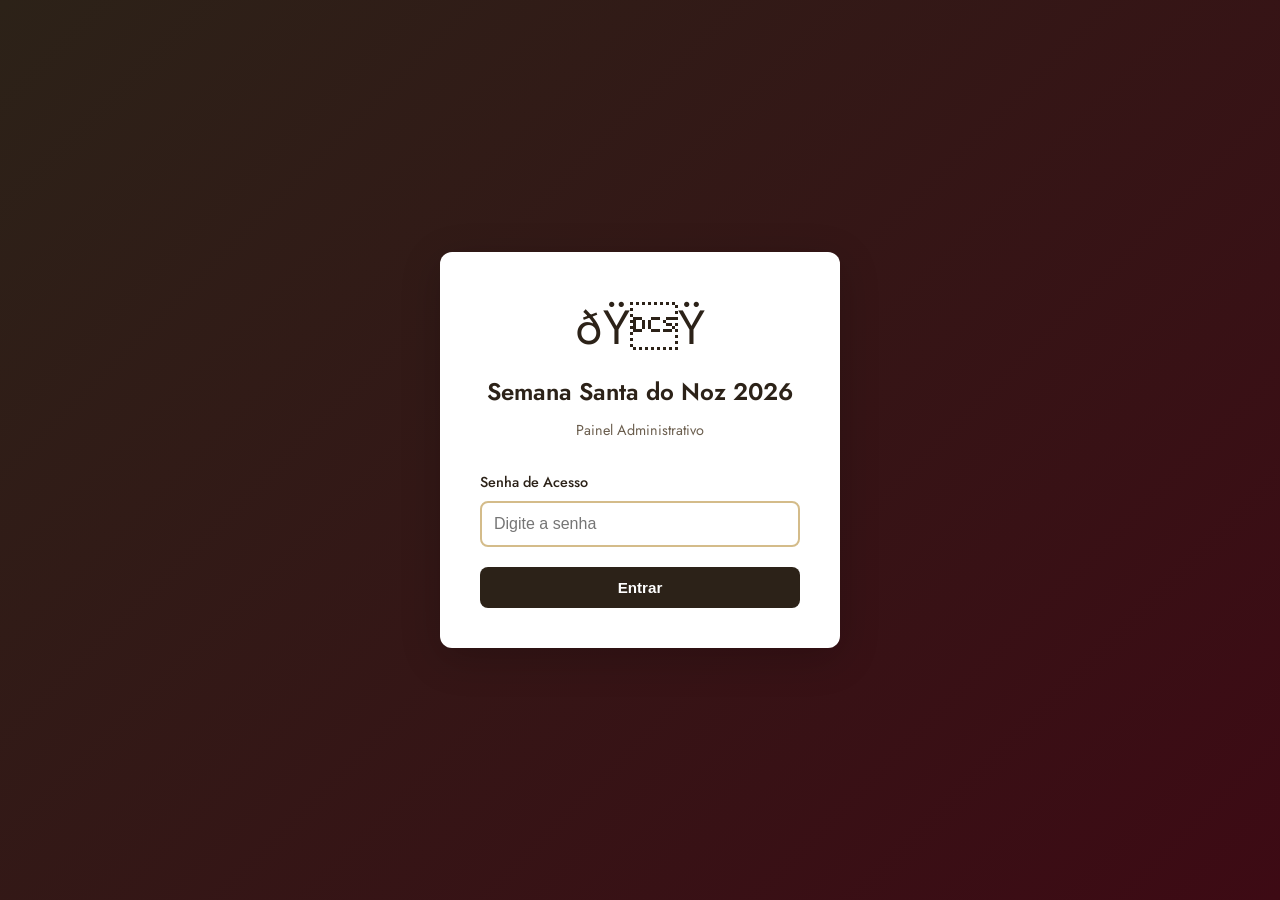
<file: admin.html>
<!DOCTYPE html>
<html lang="pt-BR">

<head>
    <!-- Google Tag Manager -->
    <script>(function (w, d, s, l, i) {
            w[l] = w[l] || []; w[l].push({
                'gtm.start':
                    new Date().getTime(), event: 'gtm.js'
            }); var f = d.getElementsByTagName(s)[0],
                j = d.createElement(s), dl = l != 'dataLayer' ? '&l=' + l : ''; j.async = true; j.src =
                    'https://www.googletagmanager.com/gtm.js?id=' + i + dl; f.parentNode.insertBefore(j, f);
        })(window, document, 'script', 'dataLayer', 'GTM-M2TM3LP9');</script>
    <!-- End Google Tag Manager -->

    <!-- Google tag (gtag.js) -->
    <script async src="https://www.googletagmanager.com/gtag/js?id=G-BR3YMR3MLD"></script>
    <script>
        window.dataLayer = window.dataLayer || [];
        function gtag() { dataLayer.push(arguments); }
        gtag('js', new Date());
        gtag('config', 'G-BR3YMR3MLD');
    </script>

    <!-- Meta Pixel Code -->
    <script>
        !function (f, b, e, v, n, t, s) {
            if (f.fbq) return; n = f.fbq = function () {
                n.callMethod ?
                n.callMethod.apply(n, arguments) : n.queue.push(arguments)
            };
            if (!f._fbq) f._fbq = n; n.push = n; n.loaded = !0; n.version = '2.0';
            n.queue = []; t = b.createElement(e); t.async = !0;
            t.src = v; s = b.getElementsByTagName(e)[0];
            s.parentNode.insertBefore(t, s)
        }(window, document, 'script',
            'https://connect.facebook.net/en_US/fbevents.js');
        fbq('init', '1549972042823192');
        fbq('track', 'PageView');
    </script>
    <noscript><img height="1" width="1" style="display:none"
            src="https://www.facebook.com/tr?id=1549972042823192&ev=PageView&noscript=1" /></noscript>
    <!-- End Meta Pixel Code -->

    <meta charset="UTF-8">
    <meta name="viewport" content="width=device-width, initial-scale=1.0">
    <title>Admin — Semana Santa 2026 | Noz</title>

    <!-- Favicon -->
    <link rel="icon" type="image/png" href="imagens/favicon.png">
    <link rel="preconnect" href="https://fonts.googleapis.com">
    <link rel="preconnect" href="https://fonts.gstatic.com" crossorigin>
    <link href="https://fonts.googleapis.com/css2?family=Jost:wght@300;400;500&display=swap" rel="stylesheet">

    <style>
        * {
            margin: 0;
            padding: 0;
            box-sizing: border-box;
        }

        :root {
            --color-vinho: #2C2218;
            --color-dourado: #C4A86B;
            --color-bg: #F5F0E8;
            --color-card: #EDE5D4;
            --color-text: #2C2218;
            --color-text-muted: #6B5E4E;
            --color-border: #D4BC8A;
            --color-success: #28a745;
            --color-info: #17a2b8;
            --shadow: 0 2px 8px rgba(0, 0, 0, 0.08);
            --shadow-hover: 0 4px 16px rgba(0, 0, 0, 0.12);
        }

        body {
            font-family: 'Jost', -apple-system, BlinkMacSystemFont, 'Segoe UI', Roboto, sans-serif;
            background: var(--color-bg);
            color: var(--color-text);
            min-height: 100vh;
            line-height: 1.5;
        }

        /* Login Screen */
        .login-container {
            display: flex;
            justify-content: center;
            align-items: center;
            min-height: 100vh;
            padding: 20px;
            background: linear-gradient(135deg, var(--color-vinho) 0%, #3d0a14 100%);
        }

        .login-box {
            background: white;
            padding: 40px;
            border-radius: 12px;
            box-shadow: 0 10px 40px rgba(0, 0, 0, 0.2);
            max-width: 400px;
            width: 100%;
        }

        .login-logo {
            text-align: center;
            font-size: 3rem;
            margin-bottom: 10px;
        }

        .login-title {
            color: var(--color-vinho);
            font-size: 1.5rem;
            margin-bottom: 10px;
            text-align: center;
            font-weight: 600;
        }

        .login-subtitle {
            color: var(--color-text-muted);
            font-size: 0.9rem;
            margin-bottom: 30px;
            text-align: center;
        }

        .input-group {
            margin-bottom: 20px;
        }

        .input-group label {
            display: block;
            margin-bottom: 8px;
            color: var(--color-text);
            font-size: 0.9rem;
            font-weight: 500;
        }

        .input-group input {
            width: 100%;
            padding: 12px;
            border: 2px solid var(--color-border);
            background: white;
            color: var(--color-text);
            border-radius: 8px;
            font-size: 1rem;
            transition: all 0.3s ease;
        }

        .input-group input:focus {
            outline: none;
            border-color: var(--color-vinho);
            box-shadow: 0 0 0 3px rgba(92, 15, 30, 0.1);
        }

        .btn {
            padding: 12px 24px;
            border: none;
            border-radius: 8px;
            font-size: 0.95rem;
            font-weight: 600;
            cursor: pointer;
            transition: all 0.2s ease;
            display: inline-flex;
            align-items: center;
            gap: 8px;
            text-decoration: none;
        }

        .btn-primary {
            background: var(--color-vinho);
            color: white;
            width: 100%;
            justify-content: center;
        }

        .btn-primary:hover {
            background: #7a1428;
            transform: translateY(-1px);
            box-shadow: 0 4px 12px rgba(92, 15, 30, 0.3);
        }

        .btn-success {
            background: var(--color-success);
            color: white;
            padding: 8px 16px;
            font-size: 0.85rem;
        }

        .btn-success:hover:not(:disabled) {
            background: #218838;
        }

        .btn-success:disabled {
            background: #6c757d;
            cursor: not-allowed;
            opacity: 0.6;
        }

        .btn-secondary {
            background: white;
            color: var(--color-text);
            border: 1px solid var(--color-border);
            padding: 8px 16px;
            font-size: 0.85rem;
        }

        .btn-secondary:hover {
            background: var(--color-bg);
        }

        .error-message {
            background: #f8d7da;
            color: #721c24;
            padding: 12px;
            border-radius: 8px;
            margin-top: 15px;
            display: none;
            border: 1px solid #f5c6cb;
        }

        /* Dashboard */
        .dashboard {
            display: none;
        }

        .dashboard.active {
            display: block;
        }

        .dashboard-header {
            background: white;
            box-shadow: var(--shadow);
            padding: 16px 24px;
            position: sticky;
            top: 0;
            z-index: 100;
            border-bottom: 1px solid var(--color-border);
        }

        .header-content {
            max-width: 1600px;
            margin: 0 auto;
            display: flex;
            justify-content: space-between;
            align-items: center;
            flex-wrap: wrap;
            gap: 16px;
        }

        .dashboard-title {
            color: var(--color-vinho);
            font-size: 1.5rem;
            font-weight: 700;
            display: flex;
            align-items: center;
            gap: 8px;
        }

        .header-actions {
            display: flex;
            gap: 12px;
            align-items: center;
            flex-wrap: wrap;
        }

        .filter-group {
            display: flex;
            gap: 8px;
            background: var(--color-bg);
            padding: 4px;
            border-radius: 8px;
        }

        .filter-btn {
            padding: 6px 16px;
            background: transparent;
            color: var(--color-text-muted);
            border: none;
            border-radius: 6px;
            cursor: pointer;
            transition: all 0.2s ease;
            font-size: 0.9rem;
            font-weight: 500;
        }

        .filter-btn.active {
            background: white;
            color: var(--color-vinho);
            box-shadow: var(--shadow);
        }

        .filter-btn:hover:not(.active) {
            background: rgba(255, 255, 255, 0.5);
        }

        .btn-refresh {
            background: var(--color-info);
            color: white;
            padding: 8px 16px;
            font-size: 0.85rem;
        }

        .btn-refresh:hover {
            background: #138496;
        }

        .btn-logout {
            background: #dc3545;
            color: white;
            padding: 8px 16px;
            font-size: 0.85rem;
        }

        .btn-logout:hover {
            background: #c82333;
        }

        /* Main Content */
        .main-content {
            max-width: 1600px;
            margin: 0 auto;
            padding: 24px;
        }

        /* Stats */
        .stats-container {
            display: grid;
            grid-template-columns: repeat(auto-fit, minmax(200px, 1fr));
            gap: 16px;
            margin-bottom: 24px;
        }

        .stat-card {
            background: white;
            padding: 20px;
            border-radius: 12px;
            box-shadow: var(--shadow);
            border-left: 4px solid var(--color-vinho);
        }

        .stat-label {
            color: var(--color-text-muted);
            font-size: 0.85rem;
            margin-bottom: 8px;
            font-weight: 500;
        }

        .stat-number {
            font-size: 2rem;
            color: var(--color-vinho);
            font-weight: 700;
        }

        /* Pedidos Grid */
        .pedidos-container {
            display: grid;
            grid-template-columns: repeat(auto-fill, minmax(340px, 1fr));
            gap: 16px;
        }

        .pedido-card {
            background: white;
            border-radius: 12px;
            padding: 16px;
            box-shadow: var(--shadow);
            border: 1px solid var(--color-border);
            transition: all 0.2s ease;
            position: relative;
        }

        .pedido-card:hover {
            transform: translateY(-2px);
            box-shadow: var(--shadow-hover);
        }

        .pedido-header {
            display: flex;
            justify-content: space-between;
            align-items: start;
            margin-bottom: 12px;
            padding-bottom: 12px;
            border-bottom: 2px solid var(--color-bg);
        }

        .pedido-numero {
            color: var(--color-vinho);
            font-size: 1.1rem;
            font-weight: 700;
        }

        .badge {
            padding: 4px 12px;
            border-radius: 12px;
            font-size: 0.75rem;
            font-weight: 600;
            white-space: nowrap;
        }

        .badge-data {
            background: #e3f2fd;
            color: #1565c0;
        }

        .badge-confirmado {
            background: #d4edda;
            color: #155724;
        }

        .pedido-info {
            margin-bottom: 12px;
        }

        .info-row {
            display: flex;
            gap: 8px;
            margin-bottom: 6px;
            font-size: 0.85rem;
        }

        .info-icon {
            flex-shrink: 0;
            width: 16px;
        }

        .info-label {
            color: var(--color-text-muted);
            min-width: 60px;
            font-weight: 500;
        }

        .info-value {
            color: var(--color-text);
            word-break: break-word;
        }

        .pedido-produtos {
            background: var(--color-bg);
            padding: 12px;
            border-radius: 8px;
            margin-bottom: 12px;
            max-height: 120px;
            overflow-y: auto;
        }

        .produtos-title {
            color: var(--color-text);
            font-weight: 600;
            font-size: 0.85rem;
            margin-bottom: 8px;
        }

        .produto-item {
            color: var(--color-text);
            padding: 4px 0;
            font-size: 0.85rem;
            line-height: 1.4;
        }

        .pedido-valores {
            display: grid;
            grid-template-columns: 1fr 1fr;
            gap: 12px;
            margin-bottom: 12px;
            padding: 12px;
            background: #f8f9fa;
            border-radius: 8px;
        }

        .valor-item {
            text-align: center;
        }

        .valor-label {
            color: var(--color-text-muted);
            font-size: 0.75rem;
            margin-bottom: 4px;
            font-weight: 500;
        }

        .valor-amount {
            color: var(--color-vinho);
            font-size: 1.1rem;
            font-weight: 700;
        }

        .pedido-actions {
            display: flex;
            gap: 8px;
        }

        .pedido-actions .btn {
            flex: 1;
        }

        .observacoes {
            background: #fff3cd;
            border-left: 3px solid #ffc107;
            padding: 8px 12px;
            border-radius: 6px;
            margin-bottom: 12px;
            font-size: 0.85rem;
            color: #856404;
        }

        /* States */
        .loading {
            text-align: center;
            padding: 60px 20px;
            color: var(--color-text-muted);
            font-size: 1rem;
        }

        .loading::before {
            content: "⏳";
            display: block;
            font-size: 3rem;
            margin-bottom: 16px;
        }

        .empty-state {
            text-align: center;
            padding: 60px 20px;
            color: var(--color-text-muted);
        }

        .empty-state-icon {
            font-size: 4rem;
            margin-bottom: 16px;
        }

        .empty-state h3 {
            color: var(--color-text);
            margin-bottom: 8px;
        }

        /* Responsive */
        @media (max-width: 1200px) {
            .pedidos-container {
                grid-template-columns: repeat(auto-fill, minmax(300px, 1fr));
            }
        }

        @media (max-width: 768px) {
            .pedidos-container {
                grid-template-columns: 1fr;
            }

            .header-content {
                flex-direction: column;
                align-items: stretch;
            }

            .header-actions {
                flex-direction: column;
            }

            .filter-group {
                width: 100%;
                justify-content: space-between;
            }

            .pedido-valores {
                grid-template-columns: 1fr;
            }

            .pedido-actions {
                flex-direction: column;
            }
        }

        /* Scrollbar */
        .pedido-produtos::-webkit-scrollbar {
            width: 6px;
        }

        .pedido-produtos::-webkit-scrollbar-track {
            background: transparent;
        }

        .pedido-produtos::-webkit-scrollbar-thumb {
            background: var(--color-border);
            border-radius: 3px;
        }
    </style>
</head>

<body>
    <!-- Login Screen -->
    <div id="loginContainer" class="login-container">
        <div class="login-box">
            <div class="login-logo">🐟</div>
            <h1 class="login-title">Semana Santa do Noz 2026</h1>
            <p class="login-subtitle">Painel Administrativo</p>

            <div class="input-group">
                <label for="password">Senha de Acesso</label>
                <input type="password" id="password" placeholder="Digite a senha" autocomplete="current-password">
            </div>

            <button class="btn btn-primary" onclick="login()">Entrar</button>

            <div id="loginError" class="error-message"></div>
        </div>
    </div>

    <!-- Dashboard -->
    <div id="dashboard" class="dashboard">
        <header class="dashboard-header">
            <div class="header-content">
                <h1 class="dashboard-title">
                    <span>📋</span>
                    <span>Pedidos — Semana Santa 2026</span>
                </h1>
                <div class="header-actions">
                    <div class="filter-group">
                        <button class="filter-btn active" onclick="filterPedidos('todos')"
                            data-filter="todos">Todos</button>
                        <button class="filter-btn" onclick="filterPedidos('02/04')" data-filter="02/04">02/04</button>
                        <button class="filter-btn" onclick="filterPedidos('03/04')" data-filter="03/04">03/04</button>
                        <button class="filter-btn" onclick="filterPedidos('04/04')" data-filter="04/04">04/04</button>
                        <button class="filter-btn" onclick="filterPedidos('05/04')" data-filter="05/04">05/04</button>
                    </div>
                    <div class="filter-group">
                        <button class="filter-btn active" onclick="filterByPaymentStatus('todos')"
                            data-payment-filter="todos">Todos</button>
                        <button class="filter-btn" onclick="filterByPaymentStatus('pagos')"
                            data-payment-filter="pagos">Pagos</button>
                        <button class="filter-btn" onclick="filterByPaymentStatus('aguardando')"
                            data-payment-filter="aguardando">Aguardando</button>
                    </div>
                    <button class="btn btn-refresh" onclick="loadPedidos()">🔄 Atualizar</button>
                    <button class="btn btn-logout" onclick="logout()">Sair</button>
                </div>
            </div>
        </header>

        <main class="main-content">
            <div class="stats-container">
                <div class="stat-card">
                    <div class="stat-label">Total de Pedidos</div>
                    <div class="stat-number" id="totalPedidos">0</div>
                </div>
                <div class="stat-card">
                    <div class="stat-label">Valor Total</div>
                    <div class="stat-number" id="valorTotal">R$ 0</div>
                </div>
                <div class="stat-card">
                    <div class="stat-label">Total Entrada (50%)</div>
                    <div class="stat-number" id="totalEntrada">R$ 0</div>
                </div>
            </div>

            <div id="pedidosContainer" class="pedidos-container">
                <div class="loading">Carregando pedidos...</div>
            </div>
        </main>
    </div>

    <script>
        // Configuração da API - Agora usa API routes serverless (token protegido)
        const API_CONFIG = {
            baseUrl: '/api',  // API routes serverless do Vercel
            locationId: 'iuYB2N2aOtvi7dlzJ1sQ',
            pipelineId: 'UXDH7uCV0M5zCAK7WEk1'  // pipeline "Pedidos Semana Santa 2026"
        };

        const ADMIN_PASSWORD = 'nozsemanasanta2026';

        // Mapeamento de campos personalizados das OPORTUNIDADES
        const OPPORTUNITY_FIELD_MAP = {
            'valor_entrada': '2SV51sUefbrpE6j54idA',
            'data_retirada': '8onjX8uBLwCOGns5rt2Y',
            'numero_pedido': 'JZ4QzbdK3QSFQUT8b6OY',
            'produtos': 'KjW6kvcr3bfEhHeMOGFt',
            'observacoes': 'VAhkeO8SWwSiSqJG88is',
            'valor_total': 'VpeiHn8nXzv4QWiCf9pl',
            'status_pedido': 'tQP5XogWJYh0MbKAYjOm'
        };

        // IDs dos estágios do pipeline "Pedidos Semana Santa 2026"
        const PIPELINE_STAGES = {
            'aguardando': '6a2651cb-91b6-403f-be37-e4d777dcdac9',  // Aguardando PIX
            'pago': 'e1cc970d-baf4-45ed-bb60-79cc4f14ce3a',         // PIX Confirmado
            'pronto': '68ab1ea7-12d5-47bb-bfb3-f714975ef17c',        // Pedido Pronto
            'entregue': '75c7a3fa-6ec1-4546-8d0a-faea5ef8ce50',      // Pedido Entregue
            'cancelado': '31baae50-52a4-43dc-b9c0-de01d8b036a1'      // Cancelado
        };

        let allPedidos = [];
        let currentFilter = 'todos';
        let currentPaymentFilter = 'todos';

        // Login
        function login() {
            const password = document.getElementById('password').value;
            const errorDiv = document.getElementById('loginError');

            if (password === ADMIN_PASSWORD) {
                document.getElementById('loginContainer').style.display = 'none';
                document.getElementById('dashboard').classList.add('active');
                loadPedidos();
            } else {
                errorDiv.textContent = 'Senha incorreta!';
                errorDiv.style.display = 'block';
                setTimeout(() => {
                    errorDiv.style.display = 'none';
                }, 3000);
            }
        }

        document.getElementById('password')?.addEventListener('keypress', function (e) {
            if (e.key === 'Enter') login();
        });

        // Logout
        function logout() {
            document.getElementById('loginContainer').style.display = 'flex';
            document.getElementById('dashboard').classList.remove('active');
            document.getElementById('password').value = '';
        }

        // Carregar pedidos da API (agora buscando OPORTUNIDADES)
        async function loadPedidos() {
            const container = document.getElementById('pedidosContainer');
            container.innerHTML = '<div class="loading">Carregando pedidos...</div>';

            try {
                const response = await fetch(
                    `${API_CONFIG.baseUrl}/opportunities/search?location_id=${API_CONFIG.locationId}&limit=100`
                );

                if (!response.ok) {
                    throw new Error(`Erro na API: ${response.status}`);
                }

                const data = await response.json();

                // Filtrar apenas oportunidades do pipeline "Pedidos Semana Santa 2026" com status "open" (ativas)
                allPedidos = (data.opportunities || []).filter(opp =>
                    opp.pipelineId === API_CONFIG.pipelineId && opp.status === 'open'
                );

                console.log(`✅ ${allPedidos.length} pedidos carregados`);
                displayPedidos();
                updateStats();
            } catch (error) {
                console.error('Erro ao carregar pedidos:', error);
                container.innerHTML = `
                    <div class="empty-state">
                        <div class="empty-state-icon">⚠️</div>
                        <h3>Erro ao carregar pedidos</h3>
                        <p>${error.message}</p>
                        <button class="btn btn-primary" onclick="loadPedidos()" style="max-width: 300px; margin: 20px auto;">
                            Tentar Novamente
                        </button>
                    </div>
                `;
            }
        }

        // Exibir pedidos
        function displayPedidos() {
            const container = document.getElementById('pedidosContainer');

            let pedidosFiltrados = allPedidos;

            // Aplicar filtro de data
            if (currentFilter !== 'todos') {
                pedidosFiltrados = pedidosFiltrados.filter(pedido => {
                    const dataRetirada = getCustomField(pedido, 'data_retirada') || '';
                    const dataFormatada = formatarData(dataRetirada);
                    return dataFormatada.includes(currentFilter);
                });
            }

            // Aplicar filtro de status de pagamento baseado no estágio do pipeline
            if (currentPaymentFilter !== 'todos') {
                pedidosFiltrados = pedidosFiltrados.filter(pedido => {
                    if (currentPaymentFilter === 'pagos') {
                        return pedido.pipelineStageId === PIPELINE_STAGES.pago;
                    } else if (currentPaymentFilter === 'aguardando') {
                        return pedido.pipelineStageId === PIPELINE_STAGES.aguardando;
                    }
                    return true;
                });
            }

            if (pedidosFiltrados.length === 0) {
                let mensagem = 'Nenhum pedido encontrado';
                let descricao = 'Tente ajustar os filtros para visualizar outros pedidos.';

                if (currentPaymentFilter === 'pagos') {
                    mensagem = 'Nenhum pedido pago';
                    descricao = 'Não há pedidos com PIX confirmado nesta seleção.';
                } else if (currentPaymentFilter === 'aguardando') {
                    mensagem = 'Nenhum pedido aguardando';
                    descricao = 'Não há pedidos aguardando confirmação de pagamento.';
                }

                container.innerHTML = `
                    <div class="empty-state">
                        <div class="empty-state-icon">📦</div>
                        <h3>${mensagem}</h3>
                        <p>${descricao}</p>
                    </div>
                `;
                return;
            }

            container.innerHTML = pedidosFiltrados.map(pedido => createPedidoCard(pedido)).join('');
        }

        // Criar card de pedido
        function createPedidoCard(pedido) {
            const numeroPedido = getCustomField(pedido, 'numero_pedido') || 'N/A';
            const dataRetirada = getCustomField(pedido, 'data_retirada') || 'N/A';
            const produtos = getCustomField(pedido, 'produtos') || 'Nenhum produto';
            const valorTotal = getCustomField(pedido, 'valor_total') || 0;
            const valorEntrada = getCustomField(pedido, 'valor_entrada') || 0;
            const observacoes = getCustomField(pedido, 'observacoes') || '';

            // Dados do contato (nested em opportunities)
            const contact = pedido.contact || {};
            const telefone = contact.phone || '';
            const whatsappLink = telefone ? `https://wa.me/${telefone.replace(/\D/g, '')}` : '#';

            // Verificar se o PIX já foi confirmado (estágio "pago")
            const pixConfirmado = pedido.pipelineStageId === PIPELINE_STAGES.pago;

            const produtosList = produtos.split('\n')
                .filter(p => p.trim())
                .map(p => `<div class="produto-item">${p}</div>`)
                .join('');

            return `
                <div class="pedido-card">
                    <div class="pedido-header">
                        <div class="pedido-numero">#${numeroPedido}</div>
                        <div style="display: flex; gap: 8px; align-items: center;">
                            <div class="badge badge-data">📅 ${formatarData(dataRetirada)}</div>
                            ${pixConfirmado ? '<div class="badge badge-confirmado">✅ PIX Confirmado</div>' : ''}
                        </div>
                    </div>
                    
                    <div class="pedido-info">
                        <div class="info-row">
                            <span class="info-icon">👤</span>
                            <span class="info-value">${contact.name || contact.firstName || 'N/A'}</span>
                        </div>
                        <div class="info-row">
                            <span class="info-icon">📱</span>
                            <span class="info-value">${contact.phone || 'N/A'}</span>
                        </div>
                        <div class="info-row">
                            <span class="info-icon">📧</span>
                            <span class="info-value">${contact.email || 'N/A'}</span>
                        </div>
                    </div>
                    
                    ${observacoes ? `<div class="observacoes">💬 ${observacoes}</div>` : ''}
                    
                    <div class="pedido-produtos">
                        <div class="produtos-title">🍽️ Produtos</div>
                        ${produtosList}
                    </div>
                    
                    <div class="pedido-valores">
                        <div class="valor-item">
                            <div class="valor-label">Valor Total</div>
                            <div class="valor-amount">${formatarValor(valorTotal)}</div>
                        </div>
                        <div class="valor-item">
                            <div class="valor-label">Entrada (50%)</div>
                            <div class="valor-amount">${formatarValor(valorEntrada)}</div>
                        </div>
                    </div>
                    
                    <div class="pedido-actions">
                        <button class="btn btn-success" 
                                onclick="confirmarPix('${pedido.id}', '${numeroPedido}')"
                                ${pixConfirmado ? 'disabled' : ''}>
                            ${pixConfirmado ? '✔️ PIX Confirmado' : '✅ Confirmar PIX'}
                        </button>
                        ${telefone ? `<a href="${whatsappLink}" target="_blank" class="btn btn-secondary">💬 WhatsApp</a>` : ''}
                    </div>
                </div>
            `;
        }

        // Confirmar PIX - Move oportunidade para estágio "Pago" e adiciona tag ao contato
        async function confirmarPix(opportunityId, numeroPedido) {
            if (!confirm(`Confirmar o PIX do pedido #${numeroPedido}?`)) {
                return;
            }

            try {
                // Buscar a oportunidade atual para pegar dados do contato
                const opportunity = allPedidos.find(p => p.id === opportunityId);
                if (!opportunity || !opportunity.contactId) {
                    throw new Error('Contato não encontrado na oportunidade');
                }

                // 1. Atualizar estágio da oportunidade para "Pago" e campo "status_pedido" para "PIX Confirmado"
                const updateOppResponse = await fetch(
                    `${API_CONFIG.baseUrl}/opportunities/${opportunityId}`,
                    {
                        method: 'PUT',
                        headers: {
                            'Content-Type': 'application/json'
                        },
                        body: JSON.stringify({
                            pipelineStageId: PIPELINE_STAGES.pago,
                            customFields: [
                                {
                                    id: OPPORTUNITY_FIELD_MAP.status_pedido,
                                    field_value: ["PIX Confirmado"]
                                }
                            ]
                        })
                    }
                );

                if (!updateOppResponse.ok) {
                    throw new Error('Erro ao atualizar estágio da oportunidade');
                }

                // 2. Buscar tags atuais do contato
                const getContactResponse = await fetch(
                    `${API_CONFIG.baseUrl}/contacts/${opportunity.contactId}`
                );

                if (!getContactResponse.ok) {
                    throw new Error('Erro ao buscar contato');
                }

                const contactData = await getContactResponse.json();
                const currentTags = contactData.contact?.tags || [];

                // 3. Adicionar tag "pix-confirmado" se não existir
                if (!currentTags.includes('pix-confirmado')) {
                    const newTags = [...currentTags, 'pix-confirmado'];

                    const updateContactResponse = await fetch(
                        `${API_CONFIG.baseUrl}/contacts/${opportunity.contactId}`,
                        {
                            method: 'PUT',
                            headers: {
                                'Content-Type': 'application/json'
                            },
                            body: JSON.stringify({ tags: newTags })
                        }
                    );

                    if (!updateContactResponse.ok) {
                        console.warn('Aviso: Não foi possível adicionar tag ao contato');
                    }
                }

                // 4. 💰 Tracking: PurchaseReal - PIX Confirmado
                if (opportunity) {
                    const contact = opportunity.contact || {};
                    const valorTotal = parseFloat(getCustomField(opportunity, 'valor_total')) || 0;
                    const valorEntrada = parseFloat(getCustomField(opportunity, 'valor_entrada')) || 0;
                    const dataRetirada = getCustomField(opportunity, 'data_retirada') || '';

                    if (typeof trackPurchaseReal === 'function') {
                        trackPurchaseReal({
                            transactionId: numeroPedido,
                            valorTotal: valorTotal,
                            valorEntrada: valorEntrada,
                            customerName: contact.name || contact.firstName || '',
                            customerPhone: contact.phone || '',
                            customerEmail: contact.email || '',
                            dataRetirada: formatarData(dataRetirada)
                        });
                    }
                }

                alert(`✅ PIX confirmado para o pedido #${numeroPedido}!\nAutomação de pagamento recebido será disparada.`);
                await loadPedidos();

            } catch (error) {
                console.error('Erro ao confirmar PIX:', error);
                alert(`❌ Erro ao confirmar PIX: ${error.message}`);
            }
        }

        // Filtrar pedidos por data
        function filterPedidos(filter) {
            currentFilter = filter;

            document.querySelectorAll('.filter-btn[data-filter]').forEach(btn => {
                btn.classList.remove('active');
                if (btn.dataset.filter === filter) {
                    btn.classList.add('active');
                }
            });

            displayPedidos();
            updateStats();
        }

        // Filtrar pedidos por status de pagamento
        function filterByPaymentStatus(filter) {
            currentPaymentFilter = filter;

            document.querySelectorAll('.filter-btn[data-payment-filter]').forEach(btn => {
                btn.classList.remove('active');
                if (btn.dataset.paymentFilter === filter) {
                    btn.classList.add('active');
                }
            });

            displayPedidos();
            updateStats();
        }

        // Atualizar estatísticas
        function updateStats() {
            let pedidosFiltrados = allPedidos;

            // Aplicar filtro de data
            if (currentFilter !== 'todos') {
                pedidosFiltrados = pedidosFiltrados.filter(pedido => {
                    const dataRetirada = getCustomField(pedido, 'data_retirada') || '';
                    const dataFormatada = formatarData(dataRetirada);
                    return dataFormatada.includes(currentFilter);
                });
            }

            // Aplicar filtro de status de pagamento baseado no estágio do pipeline
            if (currentPaymentFilter !== 'todos') {
                pedidosFiltrados = pedidosFiltrados.filter(pedido => {
                    if (currentPaymentFilter === 'pagos') {
                        return pedido.pipelineStageId === PIPELINE_STAGES.pago;
                    } else if (currentPaymentFilter === 'aguardando') {
                        return pedido.pipelineStageId === PIPELINE_STAGES.aguardando;
                    }
                    return true;
                });
            }

            const total = pedidosFiltrados.length;
            const valorTotal = pedidosFiltrados.reduce((sum, pedido) => {
                return sum + (parseFloat(getCustomField(pedido, 'valor_total')) || 0);
            }, 0);
            const valorEntrada = pedidosFiltrados.reduce((sum, pedido) => {
                return sum + (parseFloat(getCustomField(pedido, 'valor_entrada')) || 0);
            }, 0);

            document.getElementById('totalPedidos').textContent = total;
            document.getElementById('valorTotal').textContent = formatarValor(valorTotal);
            document.getElementById('totalEntrada').textContent = formatarValor(valorEntrada);
        }

        // Funções auxiliares
        function getCustomField(opportunity, fieldKey) {
            // Usar mapeamento de oportunidades
            const mappedId = OPPORTUNITY_FIELD_MAP[fieldKey];

            // Buscar no array customFields da oportunidade
            if (opportunity.customFields && Array.isArray(opportunity.customFields)) {
                const field = opportunity.customFields.find(f => f.id === mappedId);
                if (field) {
                    // Retornar o valor correto baseado no tipo
                    if (field.type === 'number') return field.fieldValueNumber;
                    if (field.type === 'string') return field.fieldValueString;
                    if (field.type === 'date') return field.fieldValueDate;
                    if (field.type === 'array') return field.fieldValueArray ? field.fieldValueArray.join(', ') : '';
                }
            }

            return null;
        }

        function formatarValor(valor) {
            const num = parseFloat(valor) || 0;
            return `R$ ${num.toFixed(2).replace('.', ',')}`;
        }

        function formatarData(data) {
            if (!data) return 'N/A';

            // Se for um timestamp numérico, converter para data usando UTC
            if (typeof data === 'number') {
                const date = new Date(data);
                const dia = String(date.getUTCDate()).padStart(2, '0');
                const mes = String(date.getUTCMonth() + 1).padStart(2, '0');
                return `${dia}/${mes}`;
            }

            // Converter para string se não for
            const dataStr = String(data);

            // Se já está no formato dd/mm, retornar
            if (dataStr.includes('/')) return dataStr;

            // Se está no formato ISO (yyyy-mm-dd), converter
            if (dataStr.includes('-')) {
                const [ano, mes, dia] = dataStr.split('-');
                return `${dia}/${mes}`;
            }

            return dataStr;
        }
    </script>

    <!-- Tracking System -->
    <script src="js/tracking.js?v=20260223-1"></script>
</body>

</html>
</file>
